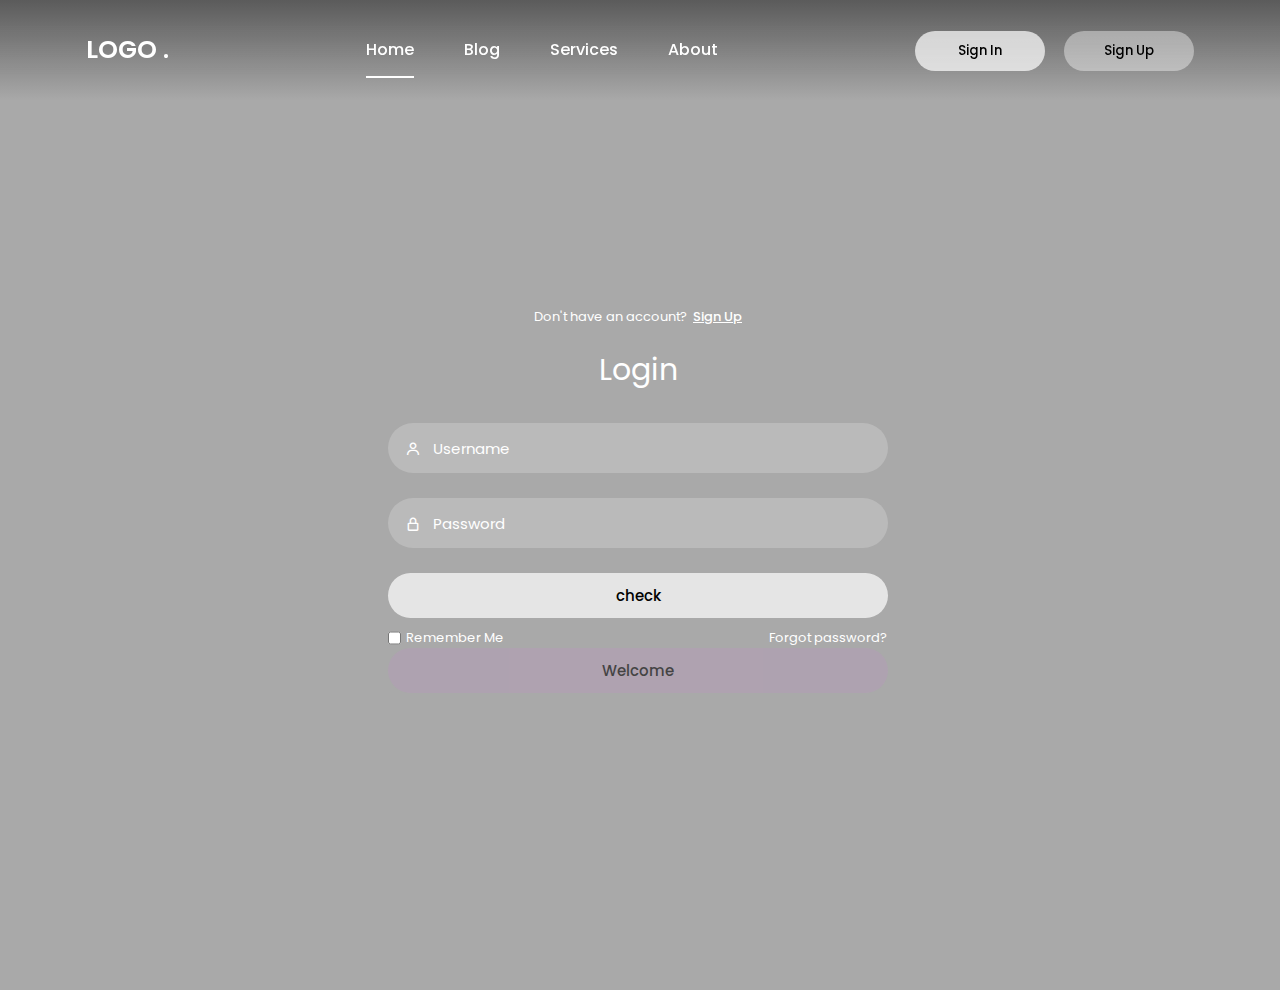
<file: templates/login_register.html>
<!DOCTYPE html>
<html lang="en">
<head>
    <meta charset="UTF-8">
    <meta http-equiv="X-UA-Compatible" content="IE=edge">
    <meta name="viewport" content="width=device-width, initial-scale=1.0">
    <link href='https://unpkg.com/boxicons@2.1.4/css/boxicons.min.css' rel='stylesheet'>
    <link rel="stylesheet" href="/static/css/style.css">
    <script src ="/static/java/validation.js"></script>
    <title>screen time control| Login & Registration</title>
</head>
<body>
 <div class="wrapper">
    <nav class="nav">
        <div class="nav-logo">
            <p>LOGO .</p>
        </div>
        <div class="nav-menu" id="navMenu">
            <ul>
                <li><a href="#" class="link active">Home</a></li>
                <li><a href="#" class="link">Blog</a></li>
                <li><a href="#" class="link">Services</a></li>
                <li><a href="#" class="link">About</a></li>
            </ul>
        </div>
        <div class="nav-button">
            <button class="btn white-btn" id="loginBtn" onclick="login()">Sign In</button>
            <button class="btn" id="registerBtn" onclick="register1()">Sign Up</button>
        </div>
        <div class="nav-menu-btn">
            <i class="bx bx-menu" onclick="myMenuFunction()"></i>
        </div>
    </nav>
<!----------------------------- Form box ----------------------------------->    
    <div class="form-box">
        
        <!------------------- login form -------------------------->
        <div class="login-container" id="login">
            <div class="top">
                <span>Don't have an account? <a href="#" onclick="register1()">Sign Up</a></span>
                <header>Login</header>
            </div>
            <form id="loginform"  onsubmit="return validatelogin()">
                <div class="input-box">
                    <input type="text" id="login-username" name="username" class="input-field" placeholder="Username">
                    <i class="bx bx-user"></i>
                </div>
                <div class="input-box">
                    <input type="password" id="login-password" name="password" class="input-field" placeholder="Password">
                    <i class="bx bx-lock-alt"></i>
                </div>
                <div class="input-box">
                    <button type="submit" class="submit" >check</button>
                </div>
                <div class="two-col">
                    <div class="one">
                        <input type="checkbox" id="login-check">
                        <label for="login-check"> Remember Me</label>
                    </div>
                    <div class="two">
                        <label><a href="#">Forgot password?</a></label>
                    </div>
                </div>
            </form>
            <form action ="{{url_for('screentime')}}" method= 'post' onsubmit="return submitForm()">
            <button type="submit" id="welcomeBtn" class="submit" disabled >Welcome</button>
            </form> 
        <!------------------- registration form -------------------------->
        <div class="register-container" id="register">
            <div class="top">
                <span>Have an account? <a href="#" onclick="login()">Login</a></span>
                <header>register</header>
            </div>
            <form onsubmit="return validateregister()">
                <div class="two-forms">
                    <div class="input-box">
                        <input type="text" id="register-username" name="username" class="input-field" placeholder="Firstname">
                        <i class="bx bx-user"></i>
                    </div>
                    <div class="input-box">
                        <input type="text" id="last-name" class="input-field" placeholder="Lastname">
                        <i class="bx bx-user"></i>
                    </div>
                </div>
                <div class="input-box">
                    <input type="text" id="register-email" class="input-field" placeholder="Email">
                    <i class="bx bx-envelope"></i>
                </div>
                <div class="input-box">
                    <input type="password" id="register-password"  name="password" class="input-field" placeholder="Password">
                    <i class="bx bx-lock-alt"></i>
                </div>
                <div class="input-box">
                    <button type="submit" class="submit" >register</button>
                </div>
                <div class="two-col">
                    <div class="one">
                        <input type="checkbox" id="register-check">
                        <label for="register-check"> Remember Me</label>
                    </div>
                    <div class="two">
                        <label><a href="#">Terms & conditions</a></label>
                    </div>
                </div>
            </form>
        </div>
    </div>
</div>   
<script>
    function submitForm() {
        return true; // Returning true will allow the form to be submitted
    }
    
   function myMenuFunction() {
    var i = document.getElementById("navMenu");
    if(i.className === "nav-menu") {
        i.className += " responsive";
    } else {
        i.className = "nav-menu";
    }
   }
 
</script>
<script>
    var a = document.getElementById("loginBtn");
    var b = document.getElementById("registerBtn");
    var x = document.getElementById("login");
    var y = document.getElementById("register1");
    function login() {
        x.style.left = "4px";
        y.style.right = "-520px";
        a.className += " white-btn";
        b.className = "btn";
        x.style.opacity = 1;
        y.style.opacity = 0;
    }
    function register1() {
        x.style.left = "-510px";
        y.style.right = "5px";
        a.className = "btn";
        b.className += " white-btn";
        x.style.opacity = 0;
        y.style.opacity = 1;
    }
 
</script>
</body>
</html>
</file>
<file: static/css/style.css>
/* POPPINS FONT */
@import url('https://fonts.googleapis.com/css2?family=Poppins:wght@400;500;600;700&display=swap');
*{
    margin: 0;
    padding: 0;
    box-sizing: border-box;
    font-family: 'Poppins', sans-serif;
}
body{
    background: url("https://www.color-meanings.com/wp-content/uploads/2022/02/Purple-smoke-on-black-background-1024x684.jpeg");
    background-size: cover;
    background-repeat: no-repeat;
    background-attachment: fixed;
    overflow: hidden;
}
.wrapper{
    display: flex;
    justify-content: center;
    align-items: center;
    min-height: 110vh;
    background: rgba(39, 39, 39, 0.4);
}
.nav{
    position: fixed;
    top: 0;
    display: flex;
    justify-content: space-around;
    width: 100%;
    height: 100px;
    line-height: 100px;
    background: linear-gradient(rgba(39,39,39, 0.6), transparent);
    z-index: 100;
}
.nav-logo p{
    color: white;
    font-size: 25px;
    font-weight: 600;
}
.nav-menu ul{
    display: flex;
}
.nav-menu ul li{
    list-style-type: none;
}
.nav-menu ul li .link{
    text-decoration: none;
    font-weight: 500;
    color: #fff;
    padding-bottom: 15px;
    margin: 0 25px;
}
.link:hover, .active{
    border-bottom: 2px solid #fff;
}
.nav-button .btn{
    width: 130px;
    height: 40px;
    font-weight: 500;
    background: rgba(255, 255, 255, 0.4);
    border: none;
    border-radius: 30px;
    cursor: pointer;
    transition: .3s ease;
}
.btn:hover{
    background: rgba(255, 255, 255, 0.3);
}
#registerBtn{
    margin-left: 15px;
}
.btn.white-btn{
    background: rgba(255, 255, 255, 0.7);
}
.btn.btn.white-btn:hover{
    background: rgba(255, 255, 255, 0.5);
}
.nav-menu-btn{
    display: none;
}
.form-box{
    position: relative;
    display: flex;
    align-items: center;
    justify-content: center;
    width: 512px;
    height: 420px;
    overflow: hidden;
    z-index: 2;
}
.login-container{
    position: absolute;
    left: 4px;
    width: 500px;
    display: flex;
    flex-direction: column;
    transition: .5s ease-in-out;
}
.register-container{
    position: absolute;
    right: -520px;
    width: 500px;
    display: flex;
    flex-direction: column;
    transition: .5s ease-in-out;
}
.top span{
    color: #fff;
    font-size: small;
    padding: 10px 0;
    display: flex;
    justify-content: center;
}
.top span a{
    font-weight: 500;
    color: #fff;
    margin-left: 5px;
}
header{
    color: #fff;
    font-size: 30px;
    text-align: center;
    padding: 10px 0 30px 0;
}
.two-forms{
    display: flex;
    gap: 10px;
}
.input-field{
    font-size: 15px;
    background: rgba(255, 255, 255, 0.2);
    color: #fff;
    height: 50px;
    width: 100%;
    padding: 0 10px 0 45px;
    border: none;
    border-radius: 30px;
    outline: none;
    transition: .2s ease;
}
.input-field:hover, .input-field:focus{
    background: rgba(255, 255, 255, 0.25);
}
::-webkit-input-placeholder{
    color: #fff;
}
.input-box i{
    position: relative;
    top: -35px;
    left: 17px;
    color: #fff;
}
.submit{
    font-size: 15px;
    font-weight: 500;
    color: black;
    height: 45px;
    width: 100%;
    border: none;
    border-radius: 30px;
    outline: none;
    background: rgba(255, 255, 255, 0.7);
    cursor: pointer;
    transition: .3s ease-in-out;
}
.submit:hover{
    background: rgba(255, 255, 255, 0.5);
    box-shadow: 1px 5px 7px 1px rgba(0, 0, 0, 0.2);
}
.two-col{
    display: flex;
    justify-content: space-between;
    color: #fff;
    font-size: small;
    margin-top: 10px;
}
#welcomeBtn{
    background: rgb(179,158,181);
    opacity: 0.6;
}
#welcomeBtn:hover{
    background:purple;
}
.two-col .one{
    display: flex;
    gap: 5px;
}
.two label a{
    text-decoration: none;
    color: #fff;
}
.two label a:hover{
    text-decoration: underline;
}
@media only screen and (max-width: 786px){
    .nav-button{
        display: none;
    }
    .nav-menu.responsive{
        top: 100px;
    }
    .nav-menu{
        position: absolute;
        top: -800px;
        display: flex;
        justify-content: center;
        background: rgba(255, 255, 255, 0.2);
        width: 100%;
        height: 90vh;
        backdrop-filter: blur(20px);
        transition: .3s;
    }
    .nav-menu ul{
        flex-direction: column;
        text-align: center;
    }
    .nav-menu-btn{
        display: block;
    }
    .nav-menu-btn i{
        font-size: 25px;
        color: #fff;
        padding: 10px;
        background: rgba(255, 255, 255, 0.2);
        border-radius: 50%;
        cursor: pointer;
        transition: .3s;
    }
    .nav-menu-btn i:hover{
        background: rgba(255, 255, 255, 0.15);
    }
}
@media only screen and (max-width: 540px) {
    .wrapper{
        min-height: 100vh;
    }
    .form-box{
        width: 100%;
        height: 500px;
    }
    .register-container, .login-container{
        width: 100%;
        padding: 0 20px;
    }
    .register-container .two-forms{
        flex-direction: column;
        gap:0;
    }
}
</file>
